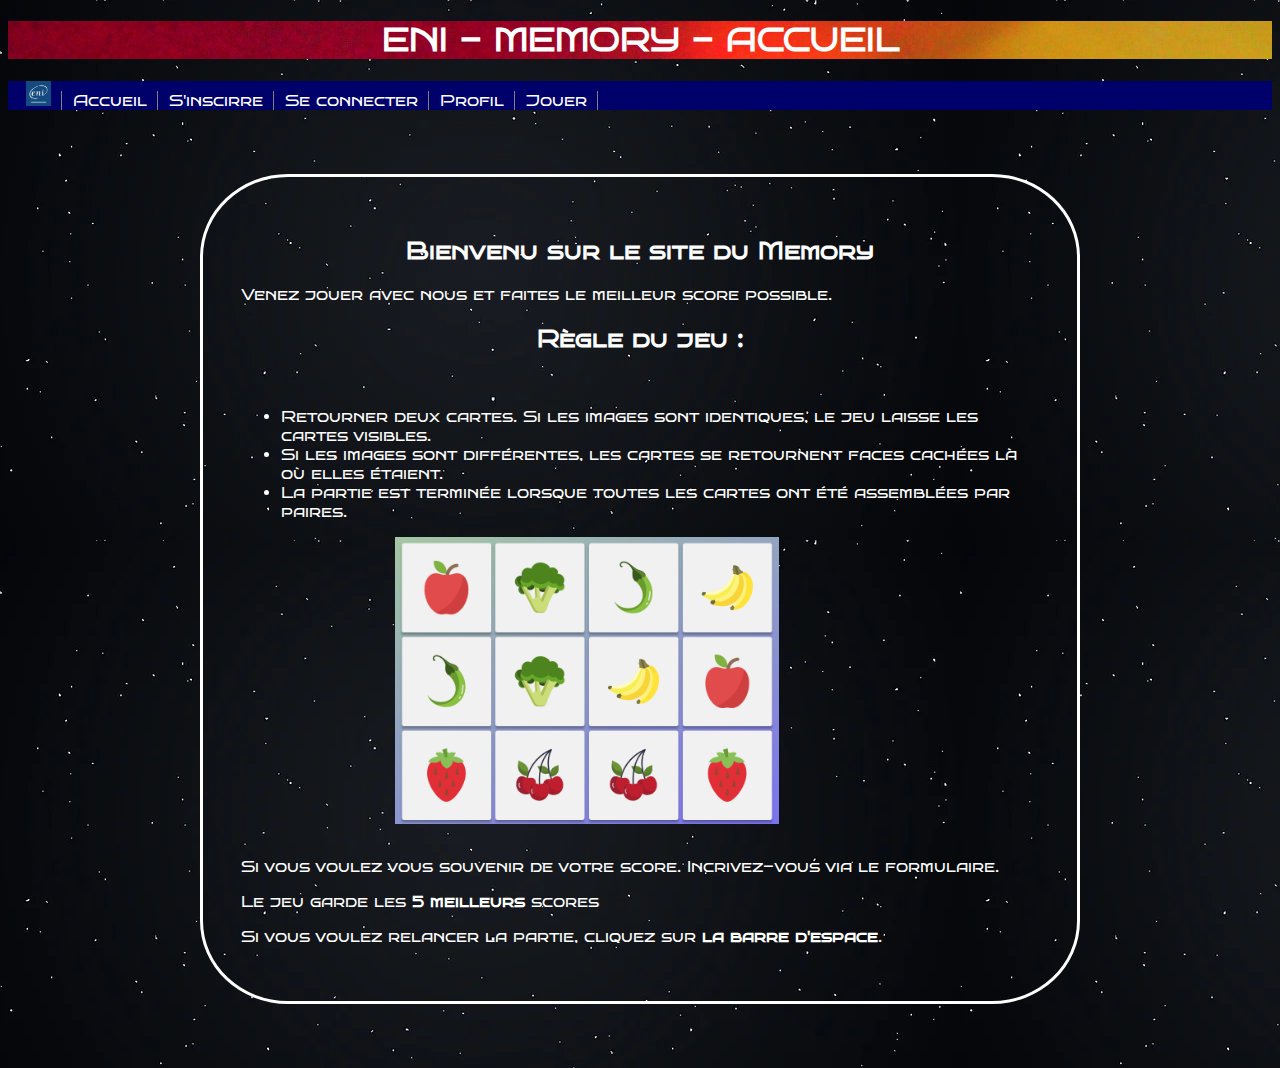
<file: index.html>
<!DOCTYPE html>
<html lang="fr">

<head>
    <meta charset="UTF-8">
    <meta http-equiv="X-UA-Compatible" content="IE=edge">
    <meta name="viewport" content="width=device-width, initial-scale=1.0">
    <title>Memory</title>
    <link rel="stylesheet" href="https://cdn.jsdelivr.net/npm/bootstrap@5.3.0-alpha3/dist/css/bootstrap.min.css" integrity="sha384-KK94CHFLLe+nY2dmCWGMq91rCGa5gtU4mk92HdvYe+M/SXH301p5ILy+dN9+nJOZ" crossorigin="anonymous"/>
    <link rel="stylesheet" href="style.css"/>
    <link rel="preconnect" href="https://fonts.googleapis.com">
    <link rel="preconnect" href="https://fonts.gstatic.com" crossorigin>
    <link href="https://fonts.googleapis.com/css2?family=Bruno+Ace+SC&display=swap" rel="stylesheet">
</head>

<body>
    <header>
        <div class="container-fluide">
            <div class="py-2">
                <h1 class="grost=Titre px-4">ENI - <strong>MEMORY</strong> - ACCUEIL </h1>
            </div>
            <nav class="menu">
                    <ul id="barreNav">
                        <li class="liNav"><a class="logo_ENI"><img id="imgENI" src="/ressources/logo-ENI.png" width="40" height="40"></a></li>
                        <li class="liNav"><a href="index.html">Accueil</a></li>
                        <li class="liNav"><a href="formulaire.html">S'inscirre</a></li>
                        <li class="liNav"><a href="connexion.html">Se connecter</a></li>
                        <li class="liNav"><a href="profil.html">Profil</a></li>
                        <li class="liNav"><a href="jouer.html">Jouer</a></li>
                    </ul>
            </nav>
        </div>
    </header>

    <main>
        <section id="sectionIndex">
            <div class="reglesJeu">
                <h2>Bienvenu sur le site du Memory</h2>
                <p>Venez jouer avec nous et faites le meilleur score possible.</p>
                <h2>Règle du jeu :</h2>
                <br>
                <ul class="listeRegles">
                    <li>Retourner deux cartes. Si les images sont identiques, le jeu laisse les cartes visibles.</li>
                    <li>Si les images sont différentes, les cartes se retournent faces cachées là où elles étaient.</li>
                    <li>La partie est terminée lorsque toutes les cartes ont été assemblées par paires.</li>
                </ul>
                <img id ="imgMem" src="/ressources/memory-legume/memory_detail.png" alt="Image memory légume"/>
                <p>Si vous voulez vous souvenir de votre score. Incrivez-vous via le formulaire.</p>
                <p>Le jeu garde les <strong>5 meilleurs</strong> scores</p>
                <p>Si vous voulez relancer la partie, cliquez sur <strong>la barre d'espace</strong>.</p>
            </div>
        </section>
    </main>
</body>
</html>
</file>
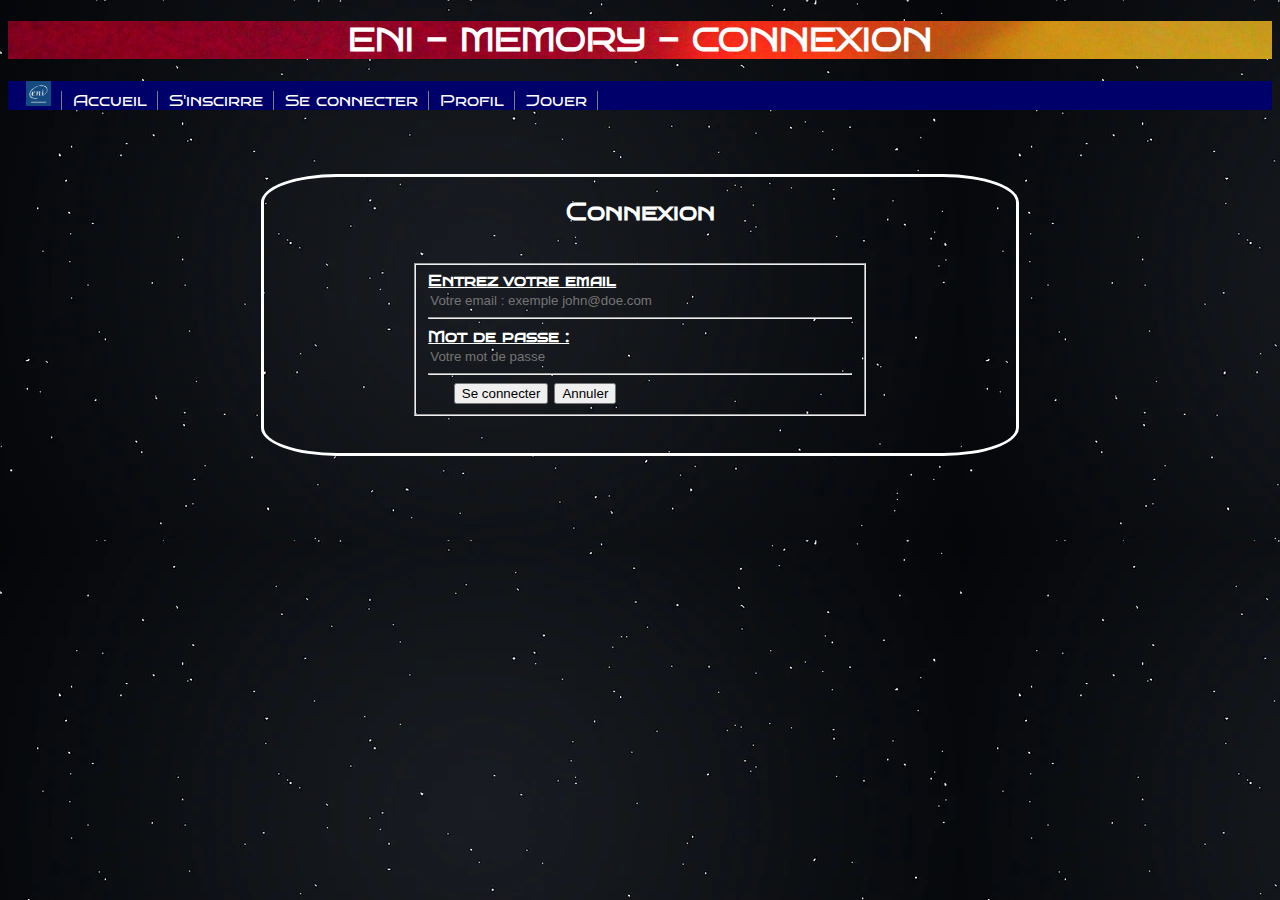
<file: connexion.html>
<!DOCTYPE html>
<html lang="fr">
<head>
    <meta charset="UTF-8">
    <meta http-equiv="X-UA-Compatible" content="IE=edge">
    <meta name="viewport" content="width=device-width, initial-scale=1.0">
    <title>Connexion</title>
    <link rel="stylesheet" href="https://cdn.jsdelivr.net/npm/bootstrap@5.3.0-alpha3/dist/css/bootstrap.min.css" integrity="sha384-KK94CHFLLe+nY2dmCWGMq91rCGa5gtU4mk92HdvYe+M/SXH301p5ILy+dN9+nJOZ" crossorigin="anonymous">
    <link rel="stylesheet" href="style.css">
    <link rel="preconnect" href="https://fonts.googleapis.com">
    <link rel="preconnect" href="https://fonts.gstatic.com" crossorigin>
    <link href="https://fonts.googleapis.com/css2?family=Bruno+Ace+SC&display=swap" rel="stylesheet">
</head>
<body>
    <header>
        <div class="container-fluide">
            <div class="bg-info py-2">
                <h1 class="grost=Titre px-4">ENI - <strong>MEMORY</strong> - CONNEXION </h1>
            </div>
            <nav class="menu">
                    <ul id="barreNav">
                        <li class="liNav"><a class="logo_ENI"><img id="imgENI" src="/ressources/logo-ENI.png" width="40" height="40"></a></li>
                        <li class="liNav"><a href="index.html">Accueil</a></li>
                        <li class="liNav"><a href="formulaire.html">S'inscirre</a></li>
                        <li class="liNav"><a href="connexion.html">Se connecter</a></li>
                        <li class="liNav"><a href="profil.html">Profil</a></li>
                        <li class="liNav"><a href="jouer.html">Jouer</a></li>
                    </ul>
            </nav>
        </div>
    </header>

    <main>
        <section id="sectionConnexion">
            <form id="connexion" action="#" methode="post">
                <h2>Connexion</h2>
                <fieldset class="fieldsetConnexion">
                    <label for="email">Entrez votre email</label>
                    <br>
                    <input class="email" type="email" id="email" name="email" size="50" placeholder="Votre email : exemple john@doe.com" required>
                    <hr>
                    <label for="password"> Mot de passe :</label>
                    <br>
                    <input class="password" type="password" id="mdp" name="mdp" size="50" title="caractère A-F/chiffre 0-7 / 4 caract uniquement" placeholder="Votre mot de passe" pattern="#" required>
                    <hr>
                    <div>
                        <button type="submit" class="btn btn-success">Se connecter</button>
                        <button type="reset" class="btn btn-danger">Annuler</button>
                    </div>
                </fieldset>
            </form>
        </section>
    </main>
    
    <script src="script.js"></script>
</body>
</html>
</file>
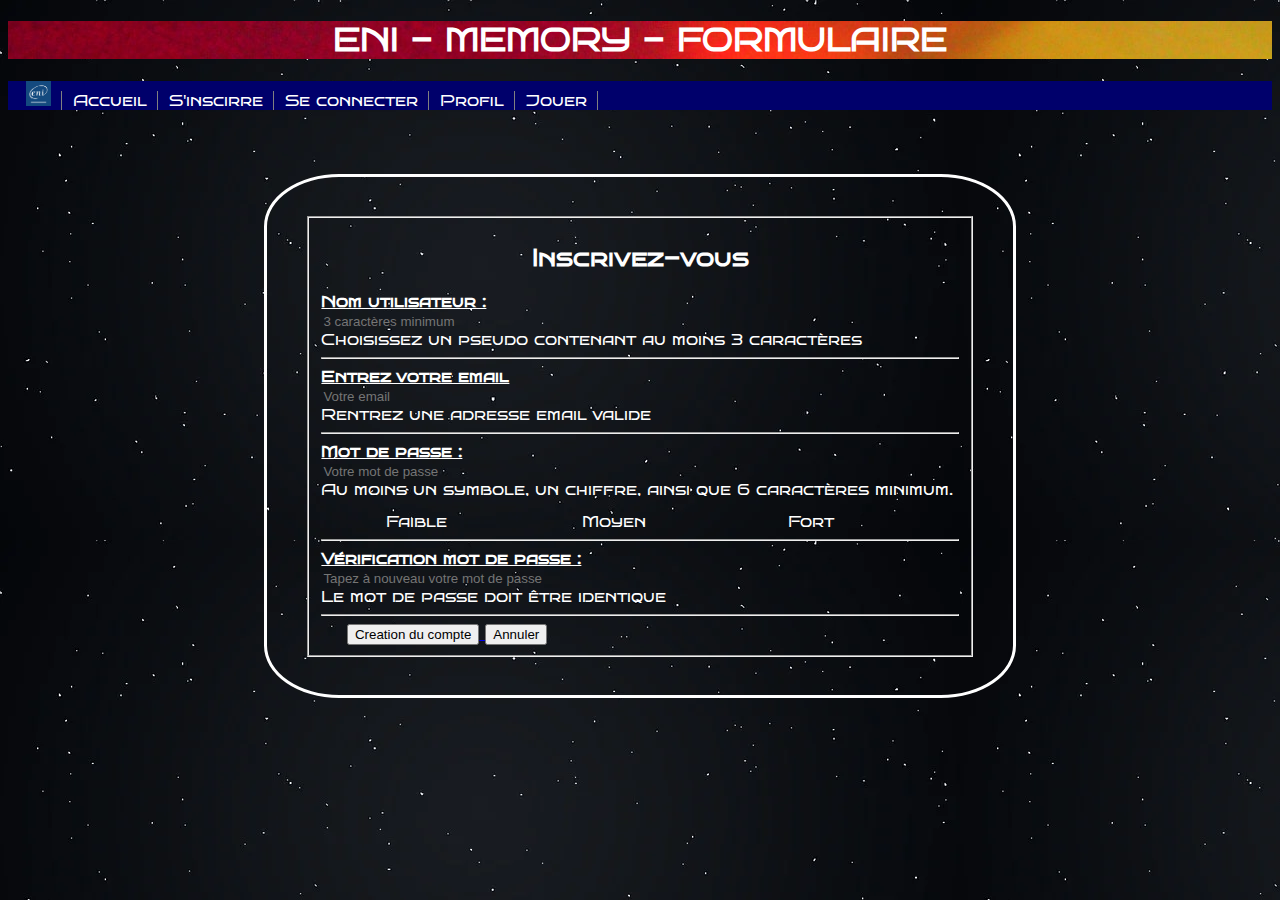
<file: formulaire.html>
<!DOCTYPE html>
<html lang="fr">

<head>
    <meta charset="UTF-8">
    <meta http-equiv="X-UA-Compatible" content="IE=edge">
    <meta name="viewport" content="width=device-width, initial-scale=1.0">
    <title>Incrivez-vous</title>
    <link rel="stylesheet" href="https://cdn.jsdelivr.net/npm/bootstrap@5.3.0-alpha3/dist/css/bootstrap.min.css"
        integrity="sha384-KK94CHFLLe+nY2dmCWGMq91rCGa5gtU4mk92HdvYe+M/SXH301p5ILy+dN9+nJOZ" crossorigin="anonymous">
    <link rel="stylesheet" href="style.css">
    <link rel="preconnect" href="https://fonts.googleapis.com">
    <link rel="preconnect" href="https://fonts.gstatic.com" crossorigin>
    <link href="https://fonts.googleapis.com/css2?family=Bruno+Ace+SC&display=swap" rel="stylesheet">
</head>

<body>
    <header>
        <div class="container-fluide">
            <div class="bg-info py-2">
                <h1 class="grost=Titre px-4">ENI - <strong>MEMORY</strong> - FORMULAIRE </h1>
            </div>
            <nav class="menu">
                <ul id="barreNav">
                    <li class="liNav"><a class="logo_ENI"><img id="imgENI" src="/ressources/logo-ENI.png" width="40"
                                height="40"></a></li>
                    <li class="liNav"><a href="index.html">Accueil</a></li>
                    <li class="liNav"><a href="formulaire.html">S'inscirre</a></li>
                    <li class="liNav"><a href="connexion.html">Se connecter</a></li>
                    <li class="liNav"><a href="profil.html">Profil</a></li>
                    <li class="liNav"><a href="jouer.html">Jouer</a></li>
                </ul>
            </nav>
        </div>
    </header>

    <main>
        <section class="sectionFormulaire">
            <form id="formulaire" action="#" methode="post">
                <fieldset>
                    <h2>Inscrivez-vous</h2>
                    <div>
                        <label for="nom">Nom utilisateur :</label>
                        <br>
                        <input class="nom" type="text" id="nom" name="nom" size="50" placeholder="3 caractères minimum"
                            pattern="[A-Za-z0-9_]{1,3}" required />
                        <img id="imgError" src="/ressources/error.svg">
                    </div>
                    <span id="nbCaract">Choisissez un pseudo contenant au moins 3 caractères</span>
                    <hr>
                    <div>
                        <label for="email">Entrez votre email</label>
                        <br>
                        <input class="email" type="email" id="email" name="email" size="50" placeholder="Votre email"
                            pattern="[a-zA-Z0-9._-]+@[a-zA-Z0-9._-]+.[a-zA-Z.]{2,15}" required>
                        <img id="imgError1" src="/ressources/error.svg">
                    </div>
                    <span id="emailVerif">Rentrez une adresse email valide</span>
                    <hr>
                    <div>
                        <label for="password"> Mot de passe :</label>
                        <br>
                        <input class="password" type="password" id="mdp" name="mdp" size="50"
                            title="Au moins un symbole, un chiffre, ainsi que 6 caractères minimum"
                            placeholder="Votre mot de passe" pattern="[A-Za-z0-9_][!@#$%^&*-]{1,6}" required>
                        <img id="imgError2" src="/ressources/error.svg">
                    </div>
                    <span id="nbMdp">Au moins un symbole, un chiffre, ainsi que 6 caractères minimum.</span>
                    <div id="faible">Faible</div>
                    <div id="moyen">Moyen</div>
                    <div id="fort">Fort</div>
                    <hr>
                    <div>
                        <label for="password"> Vérification mot de passe :</label>
                        <br>
                        <input class="formmdp" type="password" id="mdpV" name="repetermotdepasse" size="50"
                            title="Au moins un symbole, un chiffre, ainsi que 6 caractères minimum"
                            placeholder="Tapez à nouveau votre mot de passe" pattern="#" required>
                        <img id="imgError3" src="/ressources/error.svg">
                    </div>
                    <span id="verifMdp">Le mot de passe doit être identique</span>
                    <br>
                    <hr>
                    <div>
                        <a href="profil.html"> <button type="text" class="btn btn-success">Creation du compte</button>
                        <button type="reset" class="btn btn-danger">Annuler</button>
                    </div>
                </fieldset>
            </form>
        </section>
    </main>
    <script src="formulaire.js"></script>
</body>

</html>
</file>
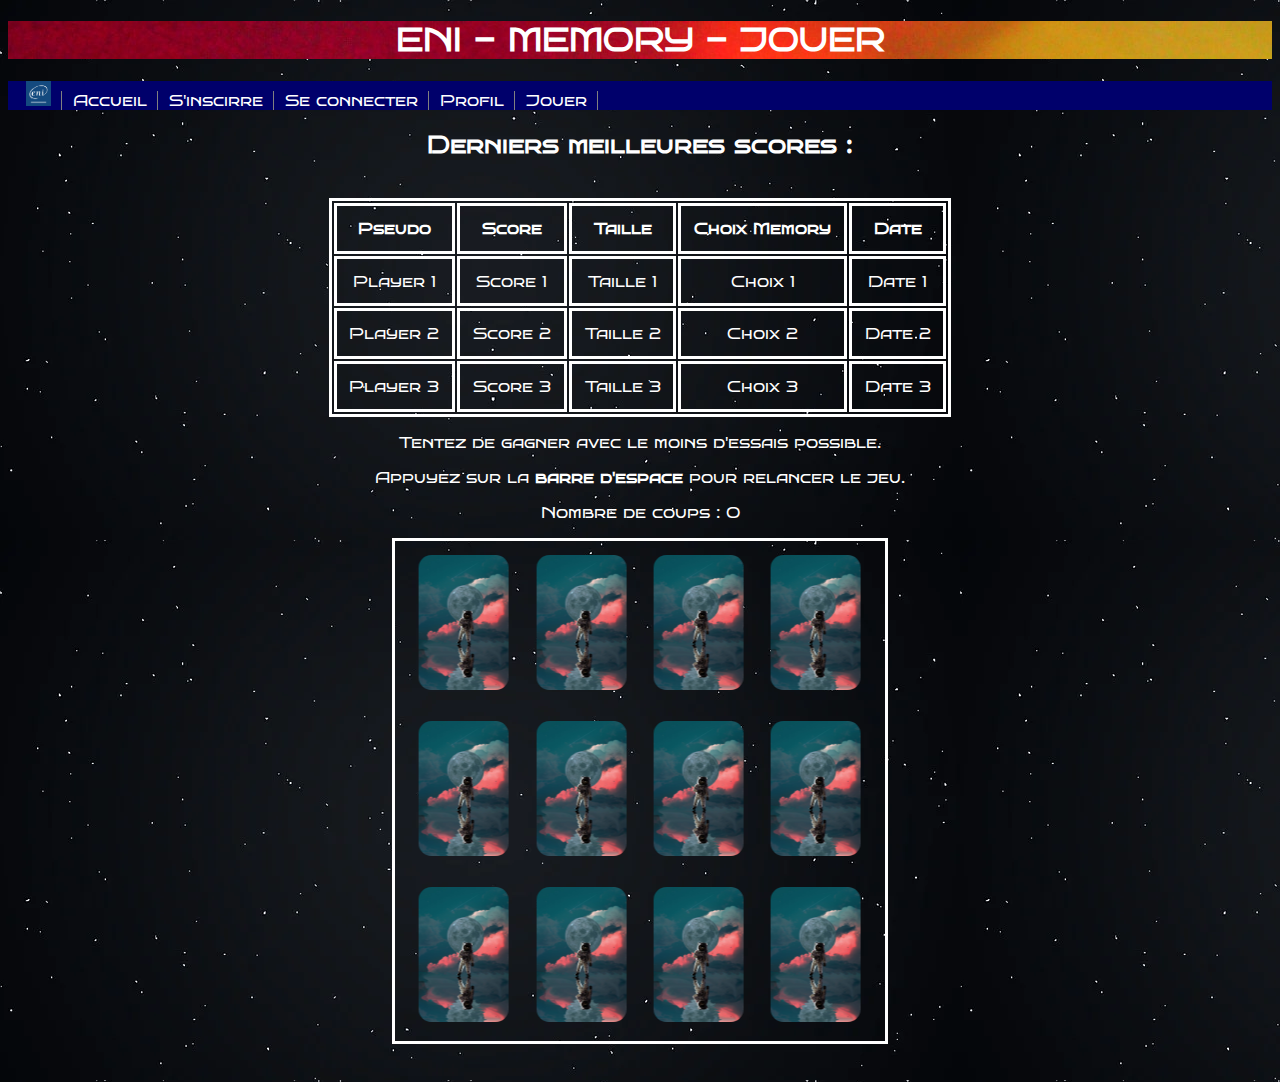
<file: jouer.html>
<!DOCTYPE html>
<html lang="fr">
<head>
    <meta charset="UTF-8">
    <meta http-equiv="X-UA-Compatible" content="IE=edge">
    <meta name="viewport" content="width=device-width, initial-scale=1.0">
    <title>Joueur</title>
    <link rel="stylesheet" href="https://cdn.jsdelivr.net/npm/bootstrap@5.3.0-alpha3/dist/css/bootstrap.min.css" integrity="sha384-KK94CHFLLe+nY2dmCWGMq91rCGa5gtU4mk92HdvYe+M/SXH301p5ILy+dN9+nJOZ" crossorigin="anonymous">
    <link rel="stylesheet" href="style.css">
    <link rel="preconnect" href="https://fonts.googleapis.com">
    <link rel="preconnect" href="https://fonts.gstatic.com" crossorigin>
    <link href="https://fonts.googleapis.com/css2?family=Bruno+Ace+SC&display=swap" rel="stylesheet">
</head>
<body>
    <header>
        <div class="container-fluide">
            <div class="bg-info py-2">
                <h1 class="grost=Titre px-4">ENI - <strong>MEMORY </strong>- JOUER </h1>
            </div>
            <nav class="menu">
                    <ul id="barreNav">
                        <li class="liNav"><a class="logo_ENI"><img id="imgENI" src="/ressources/logo-ENI.png" width="40" height="40"></a></li>
                        <li class="liNav"><a href="index.html">Accueil</a></li>
                        <li class="liNav"><a href="formulaire.html">S'inscirre</a></li>
                        <li class="liNav"><a href="connexion.html">Se connecter</a></li>
                        <li class="liNav"><a href="profil.html">Profil</a></li>
                        <li class="liNav"><a href="jouer.html">Jouer</a></li>
                    </ul>
            </nav>
        </div>
    </header>
    <main>
        <h2>Derniers meilleures scores :</h2>
        <br>
        <table id="tableauScore">
            <thead id="tHeadScore">
              <tr>
                <th>Pseudo</th>
                <th>Score</th>
                <th>Taille</th>
                <th>Choix Memory</th>
                <th>Date</th>
              </tr>
            </thead>
            <tbody>
              <tr>
                <td class="ligne">Player 1</td>
                <td class="ligne">Score 1</td>
                <td class="ligne">Taille 1</td>
                <td class="ligne">Choix 1</td>
                <td class="ligne">Date 1</td>
              </tr>
              <tr>
                <td class="ligne">Player 2</td>
                <td class="ligne">Score 2</td>
                <td class="ligne">Taille 2</td>
                <td class="ligne">Choix 2</td>
                <td class="ligne">Date 2</td>
              </tr>
              <tr>
                <td class="ligne">Player 3</td>
                <td class="ligne">Score 3</td>
                <td class="ligne">Taille 3</td>
                <td class="ligne">Choix 3</td>
                <td class="ligne">Date 3</td>
              </tr>
            </tbody>
          </table>
          <div class="jouerNbCoup">
            <p>Tentez de gagner avec le moins d'essais possible.</p>
            <p>Appuyez sur la <strong>barre d'espace</strong> pour relancer le jeu.</p>
            <!-- Faire nombre de coup sur JS -->
            <p id="nbDeCoups">Nombre de coups : 0</p>
        </div>
        <table id="tableauJeu">
          <tr>
            <td><img id="0" class="flip selected" src="/ressources/dos_de_carte_space.jpg"/></td>
            <td><img id="1" class="flip selected" src= "/ressources/dos_de_carte_space.jpg"></td>
            <td><img id="2" class="flip selected" src= "/ressources/dos_de_carte_space.jpg"/></td>
            <td><img id="3" class="flip selected" src= "/ressources/dos_de_carte_space.jpg"/></td>
          </tr>
          <tr>
            <td><img id="4" class="flip selected" src="/ressources/dos_de_carte_space.jpg"/></td>
            <td><img id="5" class="flip selected" src="/ressources/dos_de_carte_space.jpg"/></td>
            <td><img id="6" class="flip selected" src="/ressources/dos_de_carte_space.jpg"/></td>
            <td><img id="7" class="flip selected" src="/ressources/dos_de_carte_space.jpg"/></td>
          </tr>
          <tr>
            <td><img id="8" class="flip selected" src="/ressources/dos_de_carte_space.jpg"/></td>
            <td><img id="9" class="flip selected" src="/ressources/dos_de_carte_space.jpg"/></td>
            <td><img id="10" class="flip selected" src="/ressources/dos_de_carte_space.jpg"/></td>
            <td><img id="11" class="flip selected" src="/ressources/dos_de_carte_space.jpg"/></td>
          </tr>
          </table>
    </main>
    <script src="scriptJeu.js"></script>
</body>
</html>
</file>
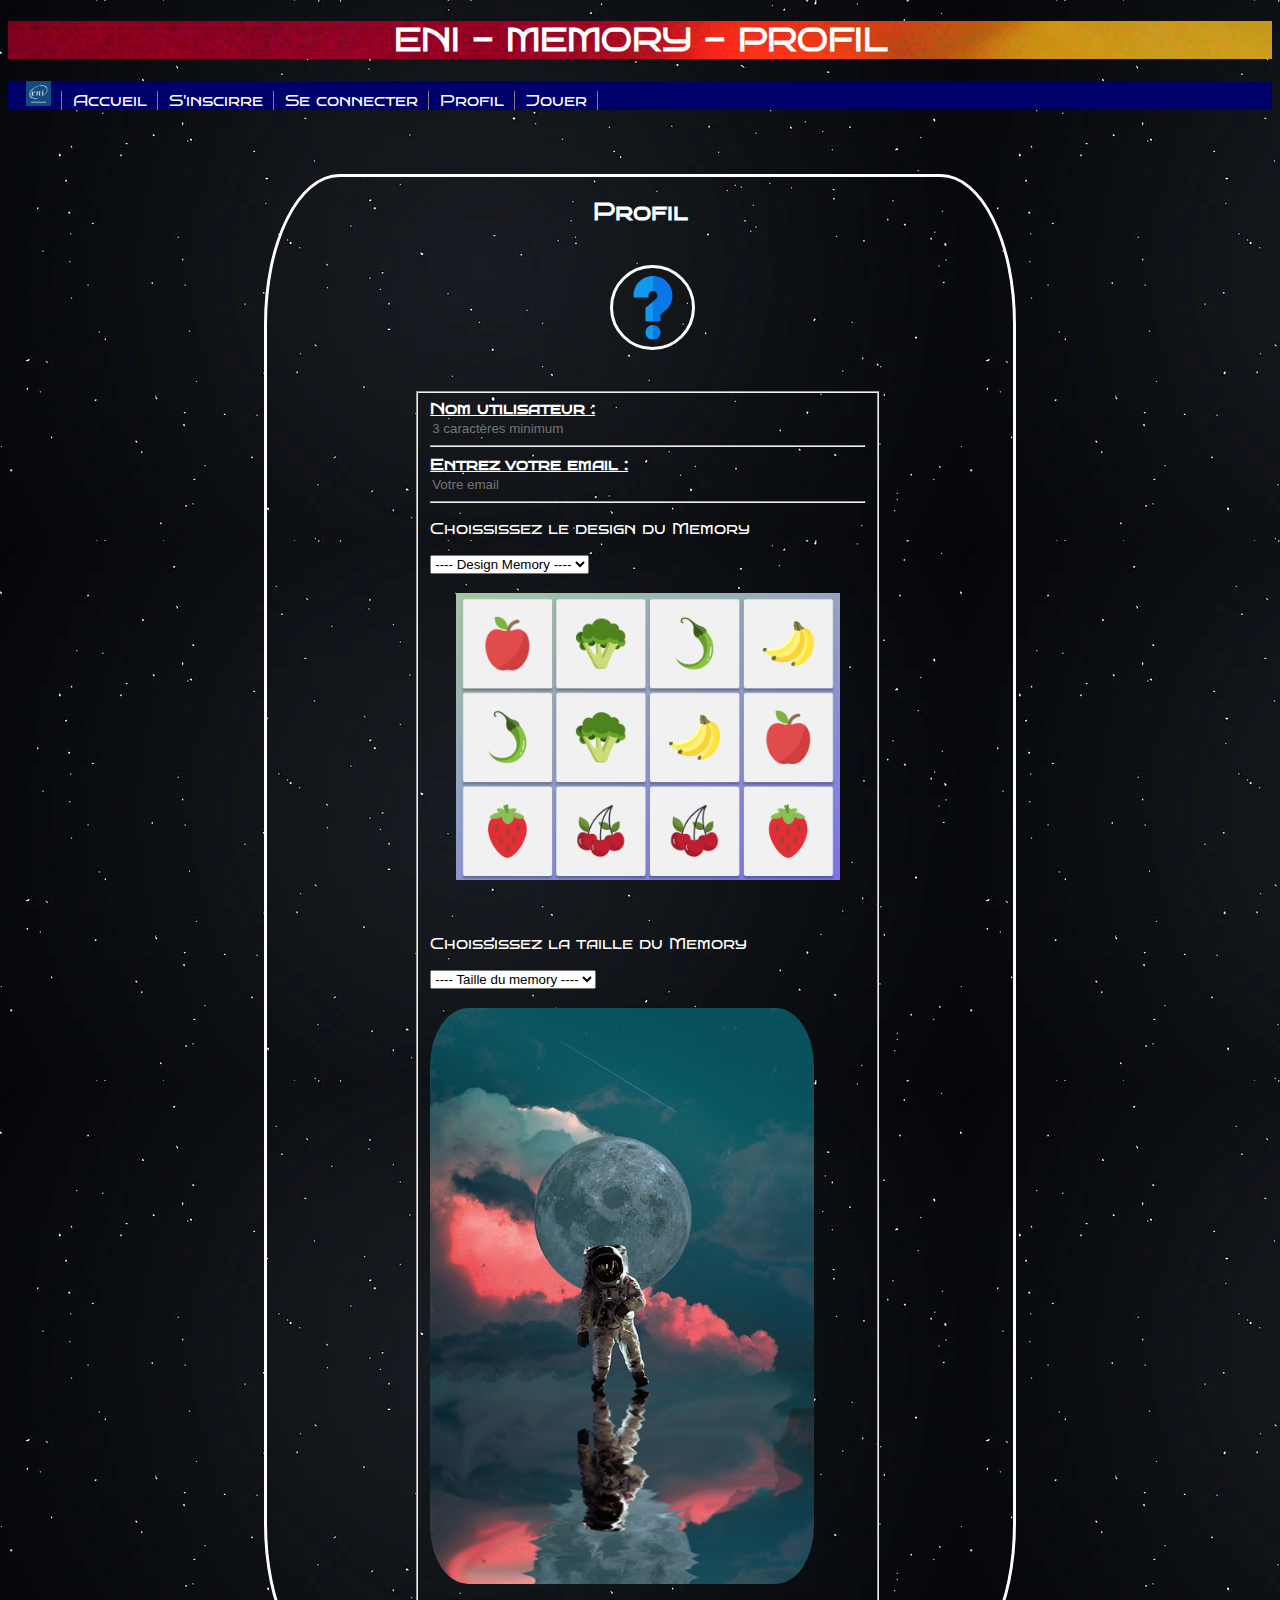
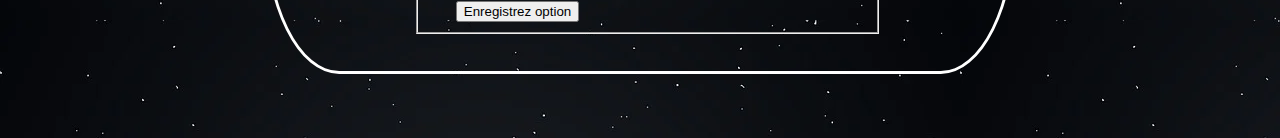
<file: profil.html>
<!DOCTYPE html>
<html lang="fr">

<head>
    <meta charset="UTF-8">
    <meta http-equiv="X-UA-Compatible" content="IE=edge">
    <meta name="viewport" content="width=device-width, initial-scale=1.0">
    <title>Profil</title>
    <link rel="stylesheet" href="https://cdn.jsdelivr.net/npm/bootstrap@5.3.0-alpha3/dist/css/bootstrap.min.css"
        integrity="sha384-KK94CHFLLe+nY2dmCWGMq91rCGa5gtU4mk92HdvYe+M/SXH301p5ILy+dN9+nJOZ" crossorigin="anonymous">
    <link rel="stylesheet" href="style.css">
    <link rel="preconnect" href="https://fonts.googleapis.com">
    <link rel="preconnect" href="https://fonts.gstatic.com" crossorigin>
    <link href="https://fonts.googleapis.com/css2?family=Bruno+Ace+SC&display=swap" rel="stylesheet">
</head>

<body>
    <header>
        <div class="container-fluide">
            <div class="bg-info py-2">
                <h1 class="grost=Titre px-4">ENI - <strong>MEMORY</strong> - PROFIL </h1>
            </div>
            <nav class="menu">
                <ul id="barreNav">
                    <li class="liNav"><a class="logo_ENI"><img id="imgENI" src="/ressources/logo-ENI.png" width="40"
                                height="40"></a></li>
                    <li class="liNav"><a href="index.html">Accueil</a></li>
                    <li class="liNav"><a href="formulaire.html">S'inscirre</a></li>
                    <li class="liNav"><a href="connexion.html">Se connecter</a></li>
                    <li class="liNav"><a href="profil.html">Profil</a></li>
                    <li class="liNav"><a href="jouer.html">Jouer</a></li>
                </ul>
            </nav>
        </div>
    </header>

    <main id="profil">
        <h2>Profil</h2>
        <br>
        <img class="question" src="/ressources/question.svg">
        <fieldset class="fieldsetConnexion">
            <div>
                <label for="nom">Nom utilisateur :</label>
                <br>
                <input class="nom" type="text" id="nom" name="nom" size="50" placeholder="3 caractères minimum"
                    required>
                <hr>
            </div>
            <div>
                <label for="email">Entrez votre email :</label>
                <br>
                <input class="email" type="email" id="email" name="email" size="50" placeholder="Votre email" required>
                <hr>
            </div>
            <div>
                <p>Choississez le design du Memory</p>
                <select id="choixMemory">
                    <option data-image="/ressources/memory-legume/memory_detail.png">---- Design Memory ----</option>
                    <option data-image="/ressources/animaux/memory_detail_animaux.png">Memory animaux</option>
                    <option data-image="/ressources/alphabet-scrabble/memory_detail_scrabble.png">Memory scrabble
                    </option>
                    <option data-image="/ressources/chiens/memory_details_chiens.png">Memory chiens</option>
                </select>
            </div>
            <br>
            <img id="imageMemory" src="/ressources/memory-legume/memory_detail.png">
            <br>
            <br>
            <div>
                <p>Choississez la taille du Memory</p>
                <select id="choixTaille">
                    <option data-image="/ressources/dos_de_carte_space.jpg">---- Taille du memory ----</option>
                    <option data-image="/ressources/dos_de_carte_4x3.png">4x3</option>
                    <option data-image="/ressources/dos_de_carte_5x3.png">5x3</option>
                    <option data-image="/ressources/dos_de_carte_6x4.png">6x5</option>
                </select>
            </div>
            <br>
            <img id="imageTaille" src="/ressources/dos_de_carte_space.jpg">
            <br>
            <div>
                <button type="submit" class="btn btn-success">Enregistrez option</button>
            </div>
        </fieldset>
    </main>
    <script src="profil.js"></script>
</body>

</html>
</file>
<file: style.css>
header, main {
    font-family: "Bruno Ace SC", sans-serif;
}

.py-2 {
    background-image: url(/ressources/bannière.jpg);
}

body {
    background-image: url(/ressources/background.webp);
    color: white;
}
h1 {
    text-align: center;
}

.reglesJeu {
    margin: 3vw;
}


label {
    text-decoration: underline;
}

.nom {
    background-color: transparent;
    color:white;
    border:none;
}

.email {
    background-color: transparent;
    color:white;
    border:none;
}

.password {
    background-color: transparent;
    color:white;
    border:none;
}

.formmdp {
    background-color: transparent;
    color:white;
    border:none;
}



#barreNav {
    list-style-type: none;
    padding-left: 1vw;
    background-color: rgb(0, 0, 107);
}

.liNav {
    display: inline;
}

label {
    font-weight: bold;
}

.liNav a {
    display: inline;
    color: white;
    text-align: center;
    text-decoration: none;
    padding: 0px 10px 0px 5px;
    border-right: 1px solid grey;
}

.liNav a:hover {
    background-color: #960124;
}

.sectionFormulaire {
    margin: 5vw 20vw 5vw 20vw;
    border: solid white 3px;
    border-radius: 10%;
    padding: 3vw;

}

.btn-success {
    margin-left: 2vw;;
}

.btn1 {
    background-color: green;
    border:none;
    margin-left: 5vw;
    color: white;
}

.btn2 {
    background-color: brown;
    border:none;
    margin-left: 5vw;
}

#sectionIndex {
    display: flex;
    justify-content: center;
    margin: 5vw 15vw 5vw 15vw;
    border: solid white 3px;
    border-radius: 10%
}

#imageMemory {
    display: flex;
    justify-content: center;
    margin: 0vw 2vw 0vw 2vw;
    width: 30vw;
}

#imageTaille {
    margin-bottom: 1vw;
    width: 30vw;
    border-radius: 10%;
}

.fieldsetConnexion {
    margin: 5% 20% 5% 20%;
}

h2 {
    text-align: center;
    font-weight: bold;
}

.question {
    width: 5vw;
    margin-left: 46%;
    padding : 1%;
    border: solid white;
    border-radius: 50%;
    
}

#sectionConnexion {
    margin: 5% 20% 5% 20%;
    border: solid white 3px;
    border-radius: 10%
}

#profil {
    margin: 5vw 20vw 5vw 20vw;
    border: solid white 3px;
    border-radius: 10%
}

.jouerNbCoup {
    display: block;
    text-align: center;
}

.selected {
    border-radius: 1vw;
}


#imgENI {
    width: 2vw;
    height: 2vw;
}

#imgError {
    display: none;
    width : 20px;
    height: 20px;
}

#imgError1 {
    display: none;
    width : 20px;
    height: 20px;
}

#imgError2 {
    display: none;
    width : 20px;
    height: 20px;
}

#imgError3 {
    display: none;
    width : 20px;
    height: 20px;
}

#tableauScore {
    text-align: center;
    border: solid white;
    margin-left: auto;
    margin-right: auto;
}

th {
    border: solid white;
}

.ligne {
    border: solid white;
}

#tableauJeu {
    display: flex;
    justify-content: center;
    border-collapse: separate;
    margin: 0vw 30vw 3vw 30vw;
    border: solid white;

}

#imgMem {
    cursor: pointer;
    margin-left: 12vw;
    margin-bottom: 1vw;
    width: 30vw;
}

img {
    width: 7vw;
}

th {
    padding: 1vw 1vw 1vw 1vw;
}

td {
    padding: 1vw 1vw 1vw 1vw;
}

.flip {
    transform-style: preserve-3d;
    transition: transform 0.5s ease;
    transform: rotateY(180deg);
    width: 7vw;
}


td:hover {
    -webkit-transform: scale(1.2);
	transform: scale(1.2);
    cursor: pointer;
}

#faible, #moyen, #fort {
    display: inline-block;
    width: 30%;
    margin-top: 1vw;
    text-align: center;
}
</file>
